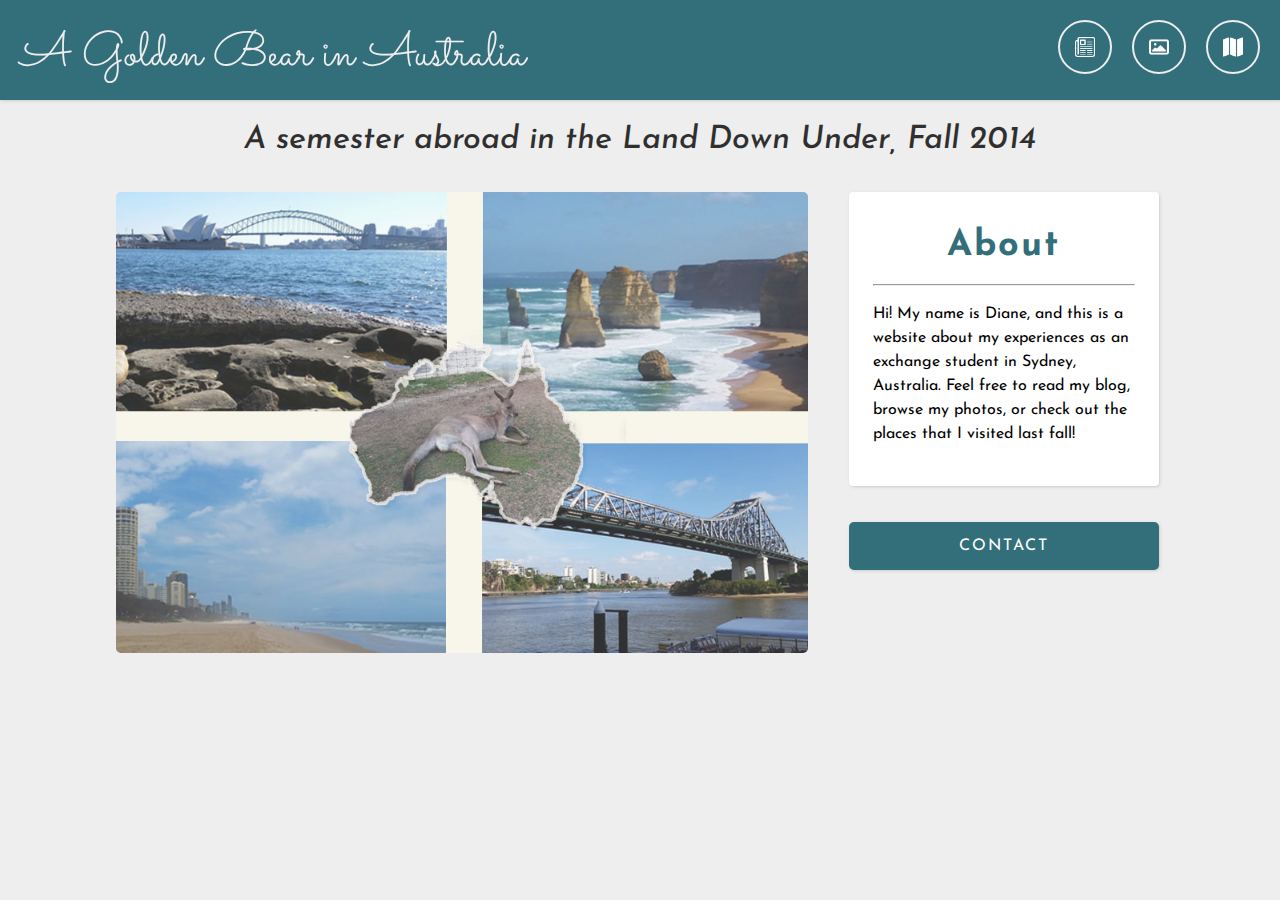
<file: index.html>
<!DOCTYPE html>
<html>
	<head>
		<title>A Golden Bear in Australia</title>
		<link rel="stylesheet" href="assets/css/style.css">
		<link href='http://fonts.googleapis.com/css?family=Josefin+Sans:400,700,300italic|Sacramento' rel='stylesheet' type='text/css'>
        <script src="http://ajax.googleapis.com/ajax/libs/jquery/1.11.0/jquery.min.js"></script>
		<script src = "assets/js/script.js"></script>
	</head>
	<body>
		<div id = "header">
			<a href = "index.html"><div class = "title" id = "main-title">A Golden Bear in Australia</div></a>
			<a href = "map.html"><div class = "menu-icon" id = "map"><img src = "assets/img/map.png"></div></a>
			<a href = "album.html"><div class = "menu-icon" id = "album"><img src = "assets/img/album.png"></div></a>
			<a href = "blog.html"><div class = "menu-icon" id = "blog"><img src = "assets/img/blog.png"></div></a>
			<br>
			<div class = "label" id = "map-label">Map</div>
			<div class = "label" id = "album-label">Album</div>
			<div class = "label" id = "blog-label">Blog</div>
		</div>
		<div class = "container">
			<div class = "subtitle">A semester abroad in the Land Down Under, Fall 2014</div>
			<a href = "map.html"><div id = "about-image"><img src = "assets/img/header_image.jpg"></div></a>
			<div id = "subcontainer">
			<div id = "about-description">
				<div class = "description-header">About</div>
				<hr>
				<p>Hi! My name is Diane, and this is a website about my experiences as an exchange student in 
					Sydney, Australia. Feel free to read my blog, browse my photos, or check out the places that 
					I visited last fall!
				</p>
			</div>
			<a href="mailto:dccho@berkeley.edu"><div id = "contact-box">CONTACT</div></a>
			</div>
		</div>
	</body>
</html>
</file>
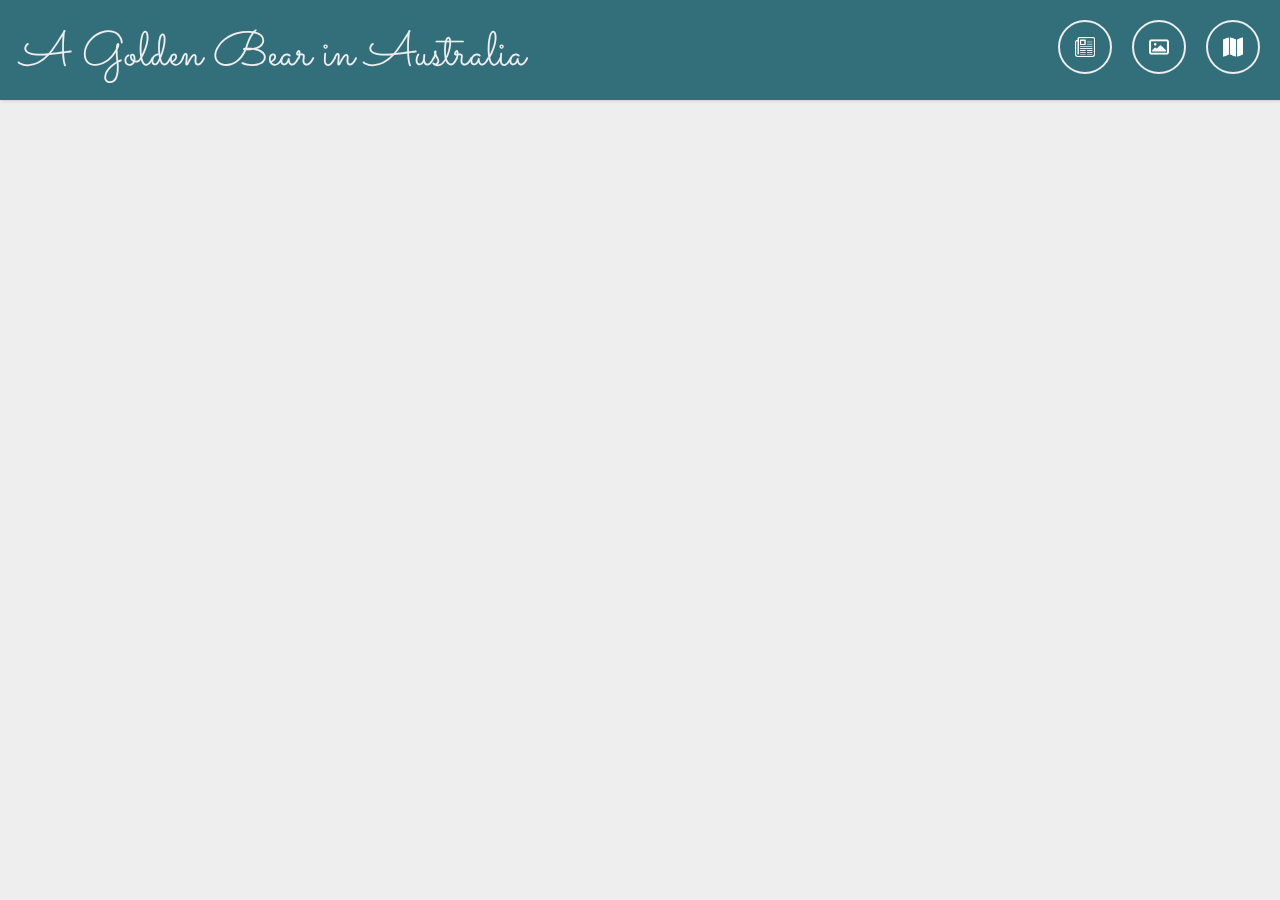
<file: map.html>
<!DOCTYPE html>
<html>
	<head>
		<title>A Golden Bear in Australia</title>
		<link rel="stylesheet" href="assets/css/style.css">
		<link href='http://fonts.googleapis.com/css?family=Josefin+Sans:400,700,300italic|Sacramento' rel='stylesheet' type='text/css'>
        <script src="http://ajax.googleapis.com/ajax/libs/jquery/1.11.0/jquery.min.js"></script>
		<script src = "assets/js/script.js"></script>
	</head>
	<body>
		<div id = "header">
			<a href = "index.html"><div class = "title" id = "main-title">A Golden Bear in Australia</div></a>
			<a href = "map.html"><div class = "menu-icon" id = "map"><img src = "assets/img/map.png"></div></a>
			<div class = "menu-icon" id = "album"><img src = "assets/img/album.png"></div>
			<a href = "blog.html"><div class = "menu-icon" id = "blog"><img src = "assets/img/blog.png"></div></a>
			<br>
			<div class = "label" id = "map-label">Map</div>
			<div class = "label" id = "album-label">Album</div>
			<div class = "label" id = "blog-label">Blog</div>
		</div>
	</body>
</html>
</file>
<file: assets/css/style.css>
body{
	margin: 0px;
	font-family: Josefin Sans;
	font-size: 16px;
	background: #eeeeee;
}

@media only screen
	and (min-device-width: 768px)
	and (max-device-width: 1024px){
	#container{
		position: absolute;
		width: 80%;
		overflow: auto;
		margin-top: 100px;
		left: 0;
		right: 0;
		margin-left: auto;
		margin-right: auto;
	}	
	}

div {
	-webkit-transition: linear 0.3s;
	-moz-transition: linear 0.3s;
	-ms-transition: linear 0.3s;
}

#header{
	position: fixed;
	width: 100%;
	height: 100px;
	margin-left: auto;
	margin-right: auto;
	background-color: rgb(51, 110, 123);
	overflow: hidden;
	z-index: 100;
	box-shadow: 1px 1px 3px #ccc;
}

.title{
	color: #eeeeee;
	display: inline-block;
	font-size: 48px;
	font-family: Sacramento;
	margin-top: 20px;
	margin-left: 20px;
	text-decoration: none;
}

.title:hover{
	opacity: 0.7;
}

.menu-icon{
	display: inline-block;
	height: 20px;
	width: 20px;
	margin: 20px 10px;
	padding: 15px;
	border-radius: 100%;
	border-style: solid;
	border-width: 2px;
	border-color: #eeeeee;
	float: right;
}

.menu-icon img{
	height: 20px;
	width: 20px;
	-webkit-filter: invert(100%);
	filter: invert(100%);
}

.menu-icon:hover{
	-moz-transform: scale(1.1);
	-ms-transform: scale(1.1);
}

#map{
	margin-right: 20px;
}

.label{
	color: #eeeeee;
	font-size: 14px;
	display: none;
	float: right;
	position: relative;
	width: 35px;
	margin-left: 20px;
	margin-right: 20px;
	left: 226px;
	bottom: 12px;
}

.container{
	position: absolute;
	width: 1048px;
	overflow: auto;
	margin-top: 100px;
	left: 0;
	right: 0;
	margin-left: auto;
	margin-right: auto;
}

.subtitle{
	display: block;
	text-align: center;
	font-size: 32px;
	font-weight: 500;
	font-style: italic;
	margin-left: auto;
	margin-right: auto;
	margin-top: 24px; 
	opacity: 0.8;
}

#about-image{
	display: inline-block;
	width: 66%;
	margin-top: 36px;
	margin-bottom: 48px;
	margin-right: 0px;
	overflow: hidden;
}

#about-image img{
	display: none;
	width: 100%;
	border-radius: 5px;
	text-align: center;
}

#about-image img:hover{
	opacity: 0.7;
	-webkit-transition: linear 0.3s;
	-moz-transition: linear 0.3s;
}

#about-description{
	vertical-align: top;
	display: inline-block;
	width: 100%;
	margin-left: 36px;
	margin-top: 36px;
	margin-bottom: 36px;
	border-radius: 4px;
	border-color: #abb7b7;
	background: white;
	padding: 24px;
	line-height: 24px;
	box-shadow: 1px 1px 3px #ccc;
}

.description-header{
	display: block;
	color:rgb(51, 110, 123);
	text-align: center;
	font-weight: 700;
	font-size: 36px;
	line-height: 60px;
	letter-spacing: 2px;
}

.button{
	width: 200px;
	text-align: center;
	padding: 8px;
	letter-spacing: 2px;
	border-radius: 2px;
	border-color: #eee;
}

.button:hover{
	cursor: pointer;
	opacity: 0.7;
	-webkit-transition: linear 0.3s;
	-moz-transition: linear 0.3s;
	transition: linear 0.3s;
}

#subcontainer{
	display: inline-block;
	width: 25%;
	vertical-align: top;
}

#contact-box{
	display: inline-block;
	width: 100%;
	background: rgb(51, 110, 123);
	color: white;
	top: 0px;
	left: 0px;
	margin-left: 36px;
	vertical-align: top;
	border-radius: 5px;
	padding: 12px 24px;
	font-size: 16px;
	line-height: 24px;
	letter-spacing: 2px;
	text-align: center;
	cursor: pointer;
	box-shadow: 1px 1px 3px #ccc;
}

#contact-box:hover{
	opacity: 0.7;
}

/**Blog Page**/
input[type=range] {
	display: block;
    -webkit-appearance: none;
    -moz-appearance: none;
    -ms-appearance: none;
    background-color: #666;
	opacity: 0.5;
    width: 800px;
    height:4px;
	margin-top: 48px;
	margin-bottom: 8px;
	margin-left: auto;
	margin-right: auto;
}

input[type="range"]::-webkit-slider-thumb {
     -webkit-appearance: none;
     -moz-appearance: none;
     -ms-appearance: none;
    background-color: rgb(51, 110, 123);
    width: 20px;
    height: 20px;
	border-radius: 100%;
	border-style: solid;
	border-color: white;
	border-width: 1px;
}

input[type="range"]::-moz-slider-thumb {
	-moz-appearance: none;
	cursor: -moz-grab;
    background-color: rgb(51, 110, 123);
    width: 20px;
    height: 20px;
	border-radius: 100%;
	border-style: solid;
	border-color: white;
	border-width: 1px;
}

#post-count{
	margin-left: 124px;
	margin-top: 36px;
	font-weight: 600;
	font-size: 24px;
}

#month-container{
	display: block;
	width: 800px;
	margin: 0px 124px;
}

.month{
	display: inline-block;
	width: 80px;
	margin-left: 0px;
	margin-right: 64px;
}

#july{
	margin-left: 0px;
}

#november{
	margin-right: 44px;
}

#december{
	margin-right: 0px;
	text-align: right;
}

.blog-post{
	display: block;
	width: 736px;
	padding: 32px;
	margin-top: 48px;
	margin-bottom: 60px;
	margin-left: auto;
	margin-right: auto;
	background: white;
	border-radius: 2px;
	box-shadow: 1px 1px 3px #ccc;
}

.post-title{
	display: inline-block;
	font-family: Sacramento;
	color: rgb(51, 110, 123);
	font-weight:400;
	font-size: 36px;
}

.post-date{
	display: inline-block;
	position: relative;
	height: 30px;
	width: 30px;
	padding: 15px;
	border-radius: 100%;
	opacity: 0.6;
	background-color: #d35400;
	float: right;
	bottom: 60px;
	text-align: center;
	color: white;
}

.post-content{
	line-height: 24px;
}

.post-content img{
	display: block;
	width: 100%;
	margin: 30px auto;
	box-shadow: 0.5px 0.5px 2px #ccc;
}

.month-posts{
	display: none;
}

#december-posts{
	display: block;
}

.read-more{
	width: 80px;
	cursor: pointer;
}

.read-more:hover{
	opacity: 1;
	text-decoration: underline;
	background-color: #eee;
}

/**Map View**/
#google-map{
	display: block;
	margin: 32px auto 60px;
}

#map-header{
	text-align: left;
	margin-top: 24px;
	margin-bottom: 0px;
	margin-left: 124px;
}

#map-subtitle{
	margin: 12px auto;
}

/**Album View**/
#sort-by{
	display: inline-block;
	font-weight: 600;
	font-size: 24px;
	margin-right: 8px;
}

#photo-sort{
	font-size: 24px;
	font-family: inherit;
	width: 240px;
	height: 36px;
	margin-top: 36px;
	border-radius: 4px;
	opacity: 0.7;
}

.cluster-subgroup{
	display: block;
	margin: 48px auto;
}

.cluster-subgroup img{
	display: inline-block;
	width: 252px;
	height: 252px;
	object-fit: cover;
	border-radius: 4px;
}

.photo-member{
	width: 252px;
	height: 252px;
	margin: 0 auto;
}

.photo-member:hover{
	opacity: 0.7;
	-webkit-transition: 0.3s;
	transition: 0.3s;
}

#location-cluster{
	display: none;
}

#theme-cluster{
	display: none;
}
</file>
